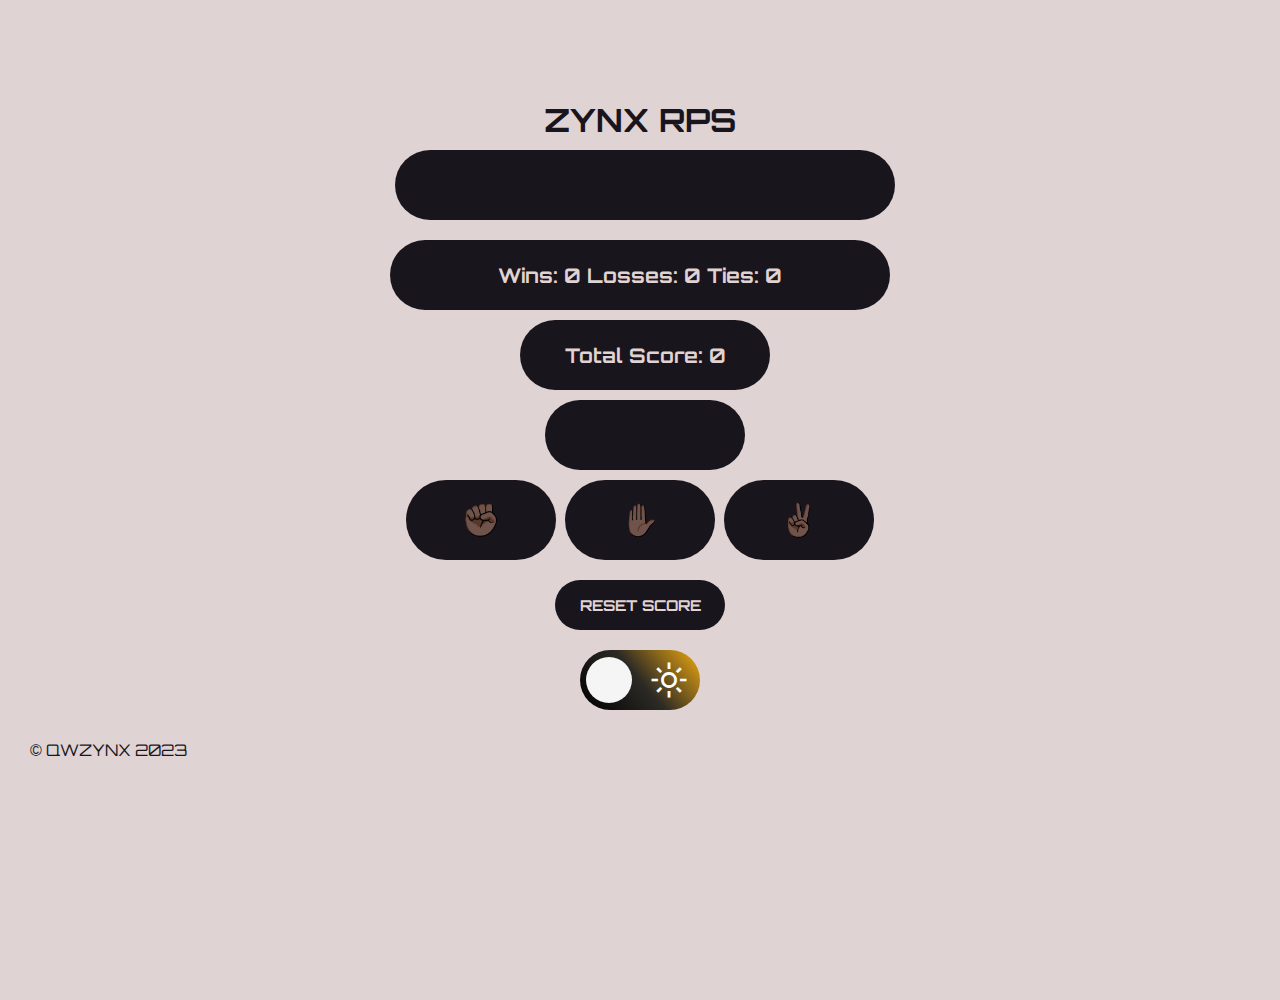
<file: index.html>
<!DOCTYPE html>
<html>
  <head>
    <title>DM Rock-Paper-Scissors</title>
    <link rel="stylesheet" href="main.css">

    <link rel="preconnect" href="https://fonts.googleapis.com">
    <link rel="preconnect" href="https://fonts.gstatic.com" crossorigin>
    <link href="https://fonts.googleapis.com/css2?family=Orbitron&display=swap" rel="stylesheet">
    <link rel="stylesheet" href="https://fonts.googleapis.com/css2?family=Material+Symbols+Outlined:opsz,wght,FILL,GRAD@20..48,100..700,0..1,-50..200" />
    <link rel="stylesheet" href="https://fonts.googleapis.com/css2?family=Material+Symbols+Outlined:opsz,wght,FILL,GRAD@48,400,0,0" />
    
    <meta name="viewport" content="width=device-width, initial-scale=1.0">
  </head>
  <body>
    <header><h1 class="st-header">ZYNX RPS</h1></header>

    <div class="center" id="place">
      <div class="scores" id="user">
        <p class="user-move"></p>
      </div>
    </div>

    <div class="center" id="place-scores">
      <div class="scores">
        <p class="text-score"></p>
      </div>
    </div>

    <div class="center" id="place-scores">
      <div class="scores" id="scores1">
        <p class="text-score1"></p>
      </div>
    </div>

    <div class="center">
      <div class="scores" id="scores2">
        <p class="now-score"></p>
      </div>
    </div>

    <div class="center" id="place">
      <button onclick="
        playGame('Rock');
      " class="rps">✊🏿</button>
      
      <button onclick="
        playGame('Paper');
      " class="rps" id="paper">✋🏿</button>
      
      <button onclick="
        playGame('Scissors');
      " class="rps" id="scissors">✌🏿</button>
    </div>

    <div class="center" id="place">
      <button class="reset-s" onclick="
        reset()
      ">RESET SCORE</button>
    </div>

    <div class="center">
        <div class="switch-btn">
          <span class="icon dark-icon material-symbols-outlined">
            dark_mode
          </span>
          <span class="icon light-icon material-symbols-outlined">
            light_mode
          </span>
          <div class="circle-btn"></div>
        </div>
    </div>


    <script src="main.js"></script>
    <script src="dark-mode.js"></script>

      <p class="copy">
        &copy; QWZYNX 2023
      </p>

  </body>
</html>
</file>
<file: main.css>
* {
  border: 0;
  box-sizing: border-box;
  margin: 0;
  padding: 0;
}
:root {
  --bg: rgb(224, 211, 211);
  --main-color: rgb(25, 21, 29);
  --switch-btn-bg: linear-gradient(50deg, black, rgb(44, 42, 37), rgb(241, 170, 15));
  --circle-btn-bg: whitesmoke;
  --trans-timing: cubic-bezier(0.03, 0.95, 0, 0.96);
}
.dark:root {
  --bg: rgb(25, 21, 29);
  --main-color: white;
}
body {
  background-color: var(--bg);
  height: 100vh;
  transition: background-color .3s ease, color .3s ease;
}

.center {
  display: flex;
  align-items: center;
  justify-content: center;
}
#place {
  margin-top: 0px;
  margin-bottom: 20px;
}
#place-scores {
  margin-bottom: 10px;
}
#user{
  margin-left: 10px;
}


.rps {
  background-color: var(--main-color);
  height: 80px;
  width: 150px;
  font-size: xx-large;
  border-radius: 50px;
  cursor: pointer;
  transition: transform 1s var(--trans-timing),
    color .5s var(--trans-timing),
    background-color .5s var(--trans-timing);
}
.rps:hover {
  transform: scale(1.1);
}
.rps:active {
  transition: transform none;
  box-shadow: 1px 1px 200px 50px black;
}
#scissors {
  margin-left: 9px;
}
#paper {
  margin-left: 9px;
}


.scores {
  color: var(--bg);
  font-family: 'Orbitron', sans-serif;
  background-color: var(--main-color);
  font-weight: bold;
  border: none;
  height: 70px;
  width: 500px;
  font-size: 20px;
  border-radius: 50px;
  display: flex;
  justify-content: center;
  align-items: center;
  transition: color .5s var(--trans-timing),
    background-color .5s var(--trans-timing);
}
#scores1 {
  height: 70px;
  width: 250px;
  border-radius: 50px;
  margin-left: 10px;
}
#scores2 {
  height: 70px;
  width: 200px;
  border-radius: 50px;
  margin-left: 10px;
  margin-bottom: 10px;
}



.reset-s {
  color: var(--bg);
  background-color: var(--main-color);
  border: none;
  height: 50px;
  width: 170px;
  font-weight: bold;
  font-size: 15px;
  border-radius: 50px;
  font-family: 'Orbitron', sans-serif;
  cursor: pointer;  
  margin: 0;
  box-shadow: none;
  transition: color .5s var(--trans-timing),
    transform 1s var(--trans-timing), 
    box-shadow 1s var(--trans-timing),
    background-color .5s var(--trans-timing);
}
.reset-s:hover {
  transform: scale(1.1);
}
.reset-s:active {
  transition: transform none;
  box-shadow: 10px 20px 500px 50px black;
}

.st-header {
  color: var(--main-color);
  font-family: 'Orbitron', sans-serif;
  margin-top: 100px;
  margin-bottom: 10px;
  display: flex;
  justify-content: center;
  align-items: center;
}



.copy {
  font-family: 'Orbitron', sans-serif;
  margin: 30px;
  color:var(--main-color);
  transition: color .5s var(--trans-timing);
}




.switch-btn {
  position: relative;
  display: flex;
  justify-content: center;
  align-items: center;
  width: 120px;
  height: 60px;
  background-image: var(--switch-btn-bg);
  border-radius: 100px;
  cursor: pointer;
}
.icon {
  position: absolute;
  color: #fff;
  font-size: 38px !important;
  transition: left .5s var(--trans-timing),
    opacity .5s var(--trans-timing);
}
.dark-icon {
  opacity: 0;
  left: 70px;
}
.dark .dark-icon {
  opacity: 1;
  left: 10px;
}
.dark .light-icon {
  opacity: 0;
  left: 10px;
}
.light-icon {
  opacity: 1;
  left: 70px;
}

.circle-btn {
  position: absolute;
  height: 46px;
  width: 46px;
  background-color: var(--circle-btn-bg);
  border-radius: 50%;
  left: 6px;
  transition: left .5s var(--trans-timing);
}
.dark .circle-btn {
  left: 68px;
}
</file>
